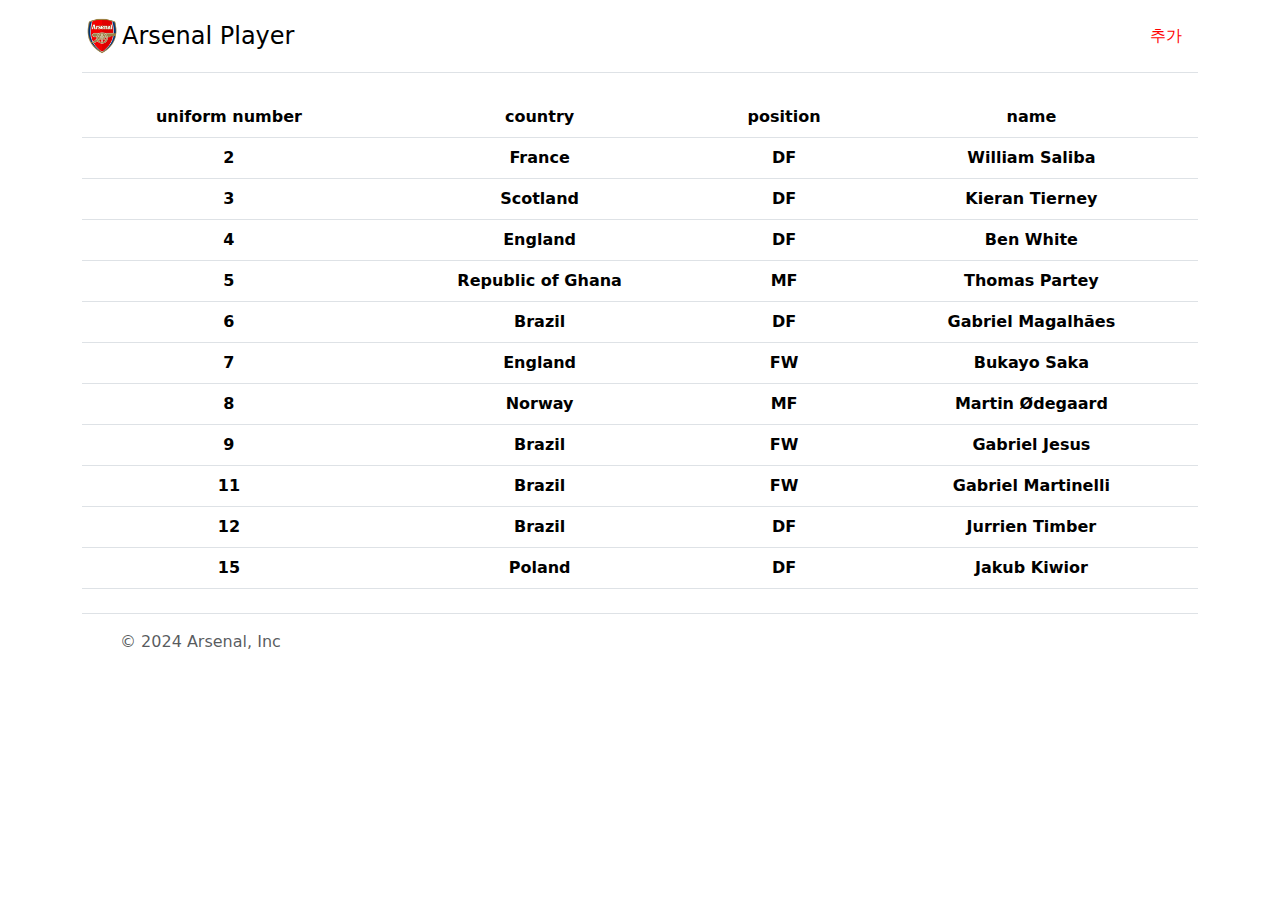
<file: index.html>
<!DOCTYPE html>
<html lang="en">
<head>
    <meta charset="UTF-8">
    <meta name="viewport" content="width=device-width, initial-scale=1.0">
    <title>Document</title>
    <link href="https://cdn.jsdelivr.net/npm/bootstrap@5.3.3/dist/css/bootstrap.min.css" rel="stylesheet" integrity="sha384-QWTKZyjpPEjISv5WaRU9OFeRpok6YctnYmDr5pNlyT2bRjXh0JMhjY6hW+ALEwIH" crossorigin="anonymous">
    <link rel="stylesheet" href="my.css">
</head>
<body>
    <script src="https://code.jquery.com/jquery-3.7.1.js" integrity="sha256-eKhayi8LEQwp4NKxN+CfCh+3qOVUtJn3QNZ0TciWLP4=" crossorigin="anonymous"></script>
    <div class="container">
        <header class="d-flex flex-wrap justify-content-center py-3 mb-4 border-bottom">
          <a href="index.html" class="d-flex align-items-center mb-3 mb-md-0 me-md-auto link-body-emphasis text-decoration-none">
            <img src="arsenal.png" width="40" height="40">
            <!-- <svg class="bi me-2" width="40" height="32"><use xlink:href="#bootstrap"></use></svg> -->
            <span class="fs-4">Arsenal Player</span>
          </a>
    
          <ul class="nav nav-pills">
            <li class="nav-item"><a href="add.html" class="nav-link">추가</a></li>
          </ul>
        </header>
      </div>
    <div class="container">
        <table class="table table-hover ">
            <thead>
                <tr>
                    <th>uniform number</th>
                    <th>country</th>
                    <th>position</th>
                    <th>name</th>
            
                </tr>
            </thead>
            <tbody>
                <tr onclick="location.href='view.html'">
                    <th>2</th>
                    <th>France</th>
                    <th>DF</th>
                    <th>William Saliba</th>
                    
                </tr>
                <tr onclick="location.href='view.html'">
                    <th>3</th>
                    <th>Scotland</th>
                    <th>DF</th>
                    <th>Kieran Tierney</th>
                    
                </tr>
                <tr onclick="location.href='view.html'">
                    <th>4</th>
                    <th>England</th>
                    <th>DF</th>
                    <th>Ben White</th>
                    
                </tr>
                <tr onclick="location.href='view.html'">
                    <th>5</th>
                    <th>Republic of Ghana</th>
                    <th>MF</th>
                    <th>Thomas Partey</th>
                    
                </tr>
                <tr onclick="location.href='view.html'">
                    <th>6</th>
                    <th>Brazil</th>
                    <th>DF</th>
                    <th>Gabriel Magalhães</th>
                    
                </tr>
                <tr onclick="location.href='view.html'">
                    <th>7</th>
                    <th>England</th>
                    <th>FW</th>
                    <th>Bukayo Saka</th>
                    
                </tr>
                <tr onclick="location.href='view.html'">
                    <th>8</th>
                    <th>Norway</th>
                    <th>MF</th>
                    <th>Martin Ødegaard</th>
                    
                </tr>
                <tr onclick="location.href='view.html'">
                    <th>9</th>
                    <th>Brazil</th>
                    <th>FW</th>
                    <th>Gabriel Jesus</th>
                    
                </tr>
                <tr onclick="location.href='view.html'">
                    <th>11</th>
                    <th>Brazil</th>
                    <th>FW</th>
                    <th>Gabriel Martinelli</th>
                    
                </tr>
                <tr onclick="location.href='view.html'">
                    <th>12</th>
                    <th>Brazil</th>
                    <th>DF</th>
                    <th>Jurrien Timber</th>
                    
                </tr>
                <tr onclick="location.href='view.html'">
                    <th>15</th>
                    <th>Poland</th>
                    <th>DF</th>
                    <th>Jakub Kiwior</th>
                    
                </tr> 
            </tbody>
            
        </table>
    </div>
    
    <div class="container">
        <footer class="d-flex flex-wrap justify-content-between align-items-center py-3 my-4 border-top">
          <div class="col-md-4 d-flex align-items-center">
            <a href="/" class="mb-3 me-2 mb-md-0 text-body-secondary text-decoration-none lh-1">
              <svg class="bi" width="30" height="24"><use xlink:href="#bootstrap"></use></svg>
            </a>
            <span class="mb-3 mb-md-0 text-body-secondary">© 2024 Arsenal, Inc</span>
          </div>
        </footer>
      </div>
</body>
</html>
</file>
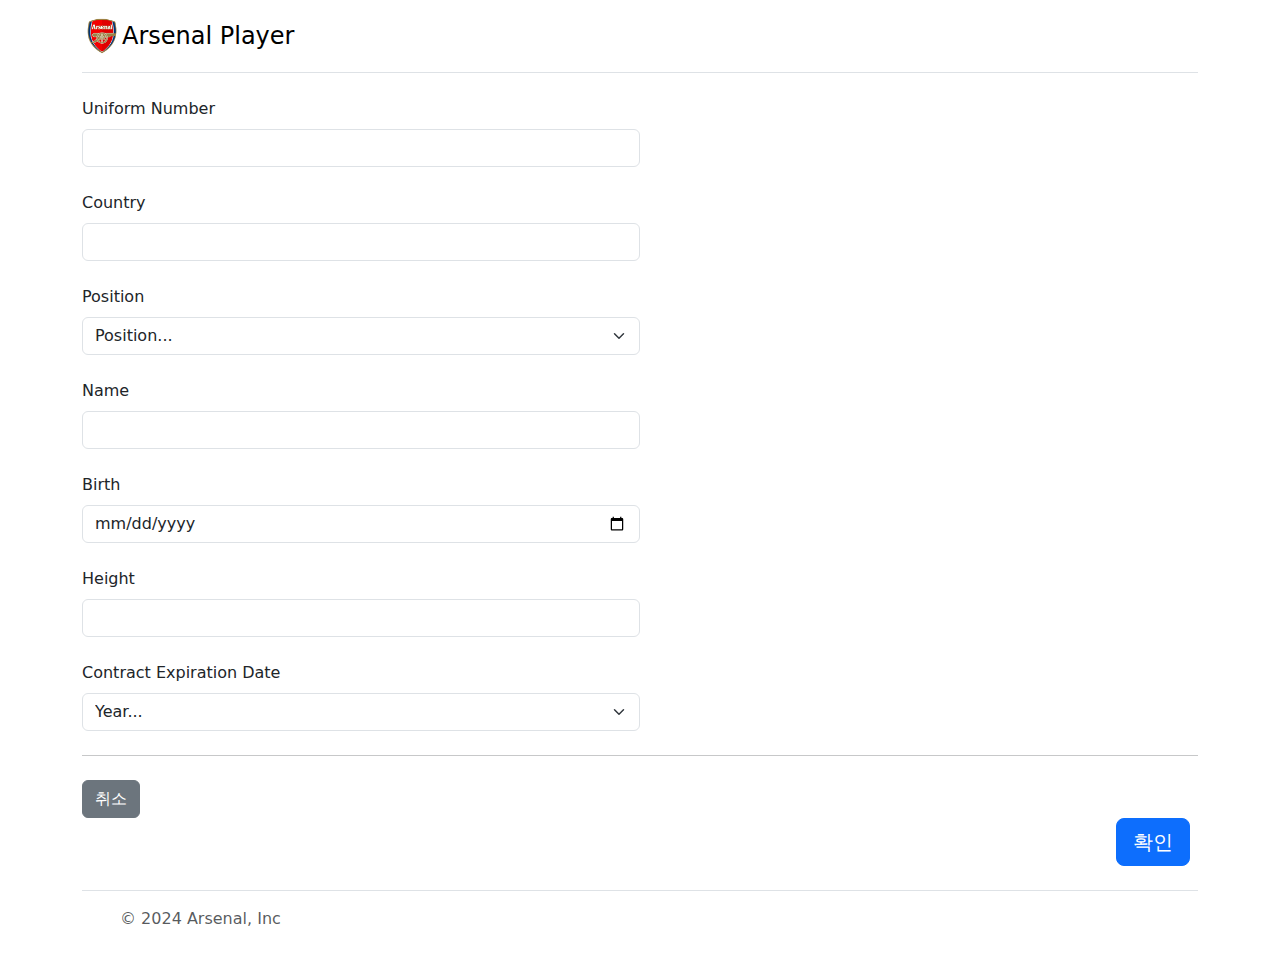
<file: add.html>
<!DOCTYPE html>
<html lang="en">
<head>
    <meta charset="UTF-8">
    <meta name="viewport" content="width=device-width, initial-scale=1.0">
    <title>Document</title>
    <link href="https://cdn.jsdelivr.net/npm/bootstrap@5.3.3/dist/css/bootstrap.min.css" rel="stylesheet" integrity="sha384-QWTKZyjpPEjISv5WaRU9OFeRpok6YctnYmDr5pNlyT2bRjXh0JMhjY6hW+ALEwIH" crossorigin="anonymous">
</head>
<body>
    <div class="container">
        <header class="d-flex flex-wrap justify-content-center py-3 mb-4 border-bottom">
          <a href="index.html" class="d-flex align-items-center mb-3 mb-md-0 me-md-auto link-body-emphasis text-decoration-none">
            <img src="arsenal.png" width="40" height="40">
            <!-- <svg class="bi me-2" width="40" height="32"><use xlink:href="#bootstrap"></use></svg> -->
            <span class="fs-4">Arsenal Player</span>
          </a>
          
        </header>
    </div>
    <form class="needs-validation" novalidate>
        <div class="container">
            <div class="col-sm-6">
                <label for="uniform" class="form-label">Uniform Number</label>
                <input type="" class="form-control" id="uniform" placeholder="" value="" required>
                <div class="invalid-feedback">
                  Valid uniform number is required.
                </div>
            </div>
            <br>
            <div class="col-sm-6">
                <label for="country" class="form-label">Country</label>
                <input type="text" class="form-control" id="country" placeholder="" value="" required>
                <div class="invalid-feedback">
                  Valid country is required.
                </div>
            </div>
            <br>
            <div class="col-sm-6">
                <label for="position" class="form-label">Position</label>
                <select class="form-select" id="position" required>
                    <option value="">Position...</option>
                    <option>FW</option>
                    <option>MF</option>
                    <option>DF</option>
                    <option>GK</option>
                </select>
                <div class="invalid-feedback">
                    Valid position is required.
                </div>
            </div>
            <br>
            <div class="col-sm-6">
                <label for="name" class="form-label">Name</label>
                <input type="text" class="form-control" id="name" placeholder="" value="" required>
                <div class="invalid-feedback">
                  Valid name is required.
                </div>
            </div>
            <br>
            <div class="col-sm-6">
                <label for="birth" class="form-label">Birth</label>
                <input type="date" class="form-control" id="birth" placeholder="" value="" required>
                <div class="invalid-feedback">
                  Valid birth is required.
                </div>
            </div>
            <br>
            <div class="col-sm-6">
                <label for="height" class="form-label">Height</label>
                <input type="number" class="form-control" id="height" placeholder="" value="" required>
                <div class="invalid-feedback">
                  Valid height is required.
                </div>
            </div>
            <br>
            <div class="col-sm-6">
                <label for="expiration" class="form-label">Contract Expiration Date</label>
                <select class="form-select" id="expiration" required>
                    <option value="">Year...</option>
                    <option>2024</option>
                    <option>2025</option>
                    <option>2026</option>
                    <option>2027</option>
                    <option>2028</option>
                    <option>2029</option>
                    <option>2030</option>
                </select>
                <div class="invalid-feedback">
                    Valid contract expiration date is required.
                </div>
            </div>
        </div>
        
    
        
        <div class="container">
            <hr class="my-4">
            <a href="index.html">
                <button class="btn btn-secondary" type="button">취소</button>
            </a>
            
            <div class="d-grid gap-2 d-md-flex justify-content-md-end">
            <button class="btn btn-primary btn-lg me-md-2" type="submit">확인</button>
            </div>  
        </div>
    </form>
    <div class="container">
        <footer class="d-flex flex-wrap justify-content-between align-items-center py-3 my-4 border-top">
          <div class="col-md-4 d-flex align-items-center">
            <a href="/" class="mb-3 me-2 mb-md-0 text-body-secondary text-decoration-none lh-1">
              <svg class="bi" width="30" height="24"><use xlink:href="#bootstrap"></use></svg>
            </a>
            <span class="mb-3 mb-md-0 text-body-secondary">© 2024 Arsenal, Inc</span>
          </div>
        </footer>
      </div>
    <script>
        (() => {
            'use strict'
          
            // Fetch all the forms we want to apply custom Bootstrap validation styles to
            const forms = document.querySelectorAll('.needs-validation')
          
            // Loop over them and prevent submission
            Array.from(forms).forEach(form => {
              form.addEventListener('submit', event => {
                if (!form.checkValidity()) {
                  event.preventDefault()
                  event.stopPropagation()
                }
                else{
                    alert("게시물이 추가됩니다");
                }
          
                form.classList.add('was-validated')
              }, false)
            })
          })()
      </script>
</body>
</html>
</file>
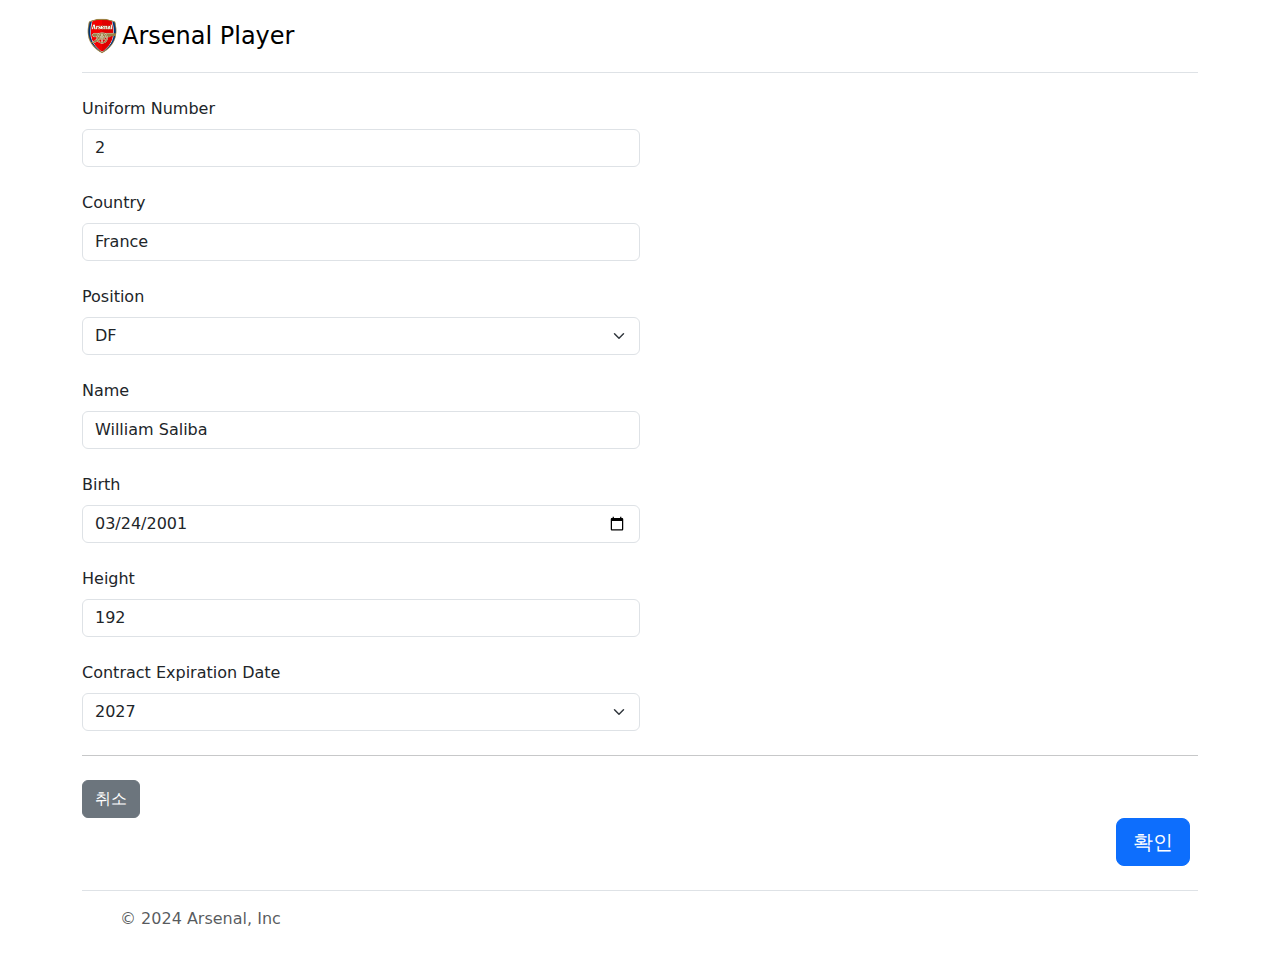
<file: edit.html>
<!DOCTYPE html>
<html lang="en">
<head>
    <meta charset="UTF-8">
    <meta name="viewport" content="width=device-width, initial-scale=1.0">
    <title>Document</title>
    <link href="https://cdn.jsdelivr.net/npm/bootstrap@5.3.3/dist/css/bootstrap.min.css" rel="stylesheet" integrity="sha384-QWTKZyjpPEjISv5WaRU9OFeRpok6YctnYmDr5pNlyT2bRjXh0JMhjY6hW+ALEwIH" crossorigin="anonymous">
</head>
<body>
    <div class="container">
        <header class="d-flex flex-wrap justify-content-center py-3 mb-4 border-bottom">
          <a href="index.html" class="d-flex align-items-center mb-3 mb-md-0 me-md-auto link-body-emphasis text-decoration-none">
            <img src="arsenal.png" width="40" height="40">
            <!-- <svg class="bi me-2" width="40" height="32"><use xlink:href="#bootstrap"></use></svg> -->
            <span class="fs-4">Arsenal Player</span>
          </a>
          
        </header>
    </div>
    <form class="needs-validation" novalidate>
        <div class="container">
            <div class="col-sm-6">
                <label for="uniform" class="form-label">Uniform Number</label>
                <input type="" class="form-control" id="uniform" placeholder="" value="2" required>
                <div class="invalid-feedback">
                  Valid uniform number is required.
                </div>
            </div>
            <br>
            <div class="col-sm-6">
                <label for="country" class="form-label">Country</label>
                <input type="text" class="form-control" id="country" placeholder="" value="France" required>
                <div class="invalid-feedback">
                  Valid country is required.
                </div>
            </div>
            <br>
            <div class="col-sm-6">
                <label for="position" class="form-label">Position</label>
                <select class="form-select" id="position" required>
                    <option>FW</option>
                    <option>MF</option>
                    <option selected>DF</option>
                    <option>GK</option>
                </select>
                <div class="invalid-feedback">
                    Valid position is required.
                </div>
            </div>
            <br>
            <div class="col-sm-6">
                <label for="name" class="form-label">Name</label>
                <input type="text" class="form-control" id="name" placeholder="" value="William Saliba" required>
                <div class="invalid-feedback">
                  Valid name is required.
                </div>
            </div>
            <br>
            <div class="col-sm-6">
                <label for="birth" class="form-label">Birth</label>
                <input type="date" class="form-control" id="birth" placeholder="" value="2001-03-24" required>
                <div class="invalid-feedback">
                  Valid birth is required.
                </div>
            </div>
            <br>
            <div class="col-sm-6">
                <label for="height" class="form-label">Height</label>
                <input type="number" class="form-control" id="height" placeholder="" value="192" required>
                <div class="invalid-feedback">
                  Valid height is required.
                </div>
            </div>
            <br>
            <div class="col-sm-6">
                <label for="expiration" class="form-label">Contract Expiration Date</label>
                <select class="form-select" id="expiration" required>
                    <option>2024</option>
                    <option>2025</option>
                    <option>2026</option>
                    <option selected>2027</option>
                    <option>2028</option>
                    <option>2029</option>
                    <option>2030</option>
                </select>
                <div class="invalid-feedback">
                    Valid contract expiration date is required.
                </div>
            </div>
        </div>
        
    
        
        <div class="container">
            <hr class="my-4">
            <a href="index.html">
                <button class="btn btn-secondary" type="button">취소</button>
            </a>
            
            <div class="d-grid gap-2 d-md-flex justify-content-md-end">
            <button class="btn btn-primary btn-lg me-md-2" type="submit">확인</button>
            </div>  
        </div>
    </form>
    <div class="container">
        <footer class="d-flex flex-wrap justify-content-between align-items-center py-3 my-4 border-top">
          <div class="col-md-4 d-flex align-items-center">
            <a href="/" class="mb-3 me-2 mb-md-0 text-body-secondary text-decoration-none lh-1">
              <svg class="bi" width="30" height="24"><use xlink:href="#bootstrap"></use></svg>
            </a>
            <span class="mb-3 mb-md-0 text-body-secondary">© 2024 Arsenal, Inc</span>
          </div>
        </footer>
      </div>
    <script>
        (() => {
            'use strict'
          
            // Fetch all the forms we want to apply custom Bootstrap validation styles to
            const forms = document.querySelectorAll('.needs-validation')
          
            // Loop over them and prevent submission
            Array.from(forms).forEach(form => {
              form.addEventListener('submit', event => {
                if (!form.checkValidity()) {
                  event.preventDefault()
                  event.stopPropagation()
                }
                else{
                    if(confirm("게시물을 수정할까요?")){
                        alert("수정되었습니다.");
                    }
                    else{
                        alert("취소되었습니다.")
                    }
                }
          
                form.classList.add('was-validated')
              }, false)
            })
          })()
      </script>
</body>
</html>
</file>
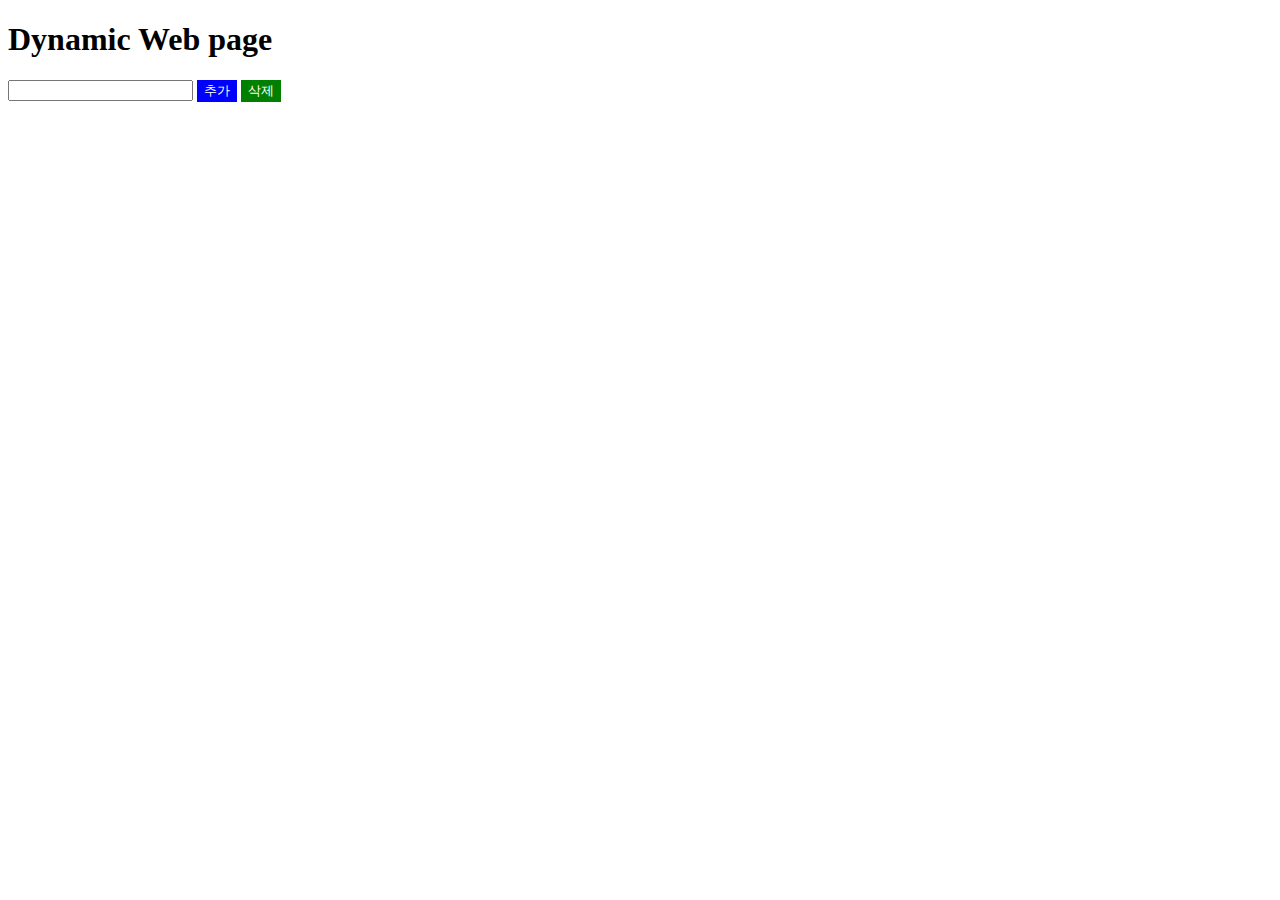
<file: form.html>
<!DOCTYPE html>
<html lang="en">
<head>
    <meta charset="UTF-8">
    <meta name="viewport" content="width=device-width, initial-scale=1.0">
    <title>Document</title>
    <style>
        #add{
            background-color: blue;
            color: #ffffff;
            border: 1px solid blue;
        }
        #delete{
            background-color: green;
            color: #ffffff;
            border: 1px solid green;
        }
    </style>
</head>
<body>
    <script>
        
        function add_append(){
            let append = document.getElementById("append");
            let list = document.getElementById("list");
            let list_array;
            if(append.value===""||append.value=="undefined"){
                return false;
            }
            if(append.value.includes(",")){
                list_array=append.value.split(', ');
                for(let i=0;i<list_array.length;i++){
                    list.innerHTML += "<li>"+ list_array[i] +"</li>";
                }
            }
            else{
                list.innerHTML += "<li>"+ append.value +"</li>";
            }
            
            append.value="";
        }

        function delete_append(){
            let append = document.getElementById("append");
            let list = document.getElementById("list");
            list.innerHTML = "";
            append.value="";
        }
    </script>
    <div id="main">
        <h1>Dynamic Web page</h1>
        <form>
            <input type="text" id="append">
            <button id="add" type="button" onclick="add_append()">추가</button>
            <button id ="delete" type="button" onclick="delete_append()">삭제</button>
            <ul id="list">
            
            </ul>
        </form>
        
    </div>
</body>
</html>
</file>
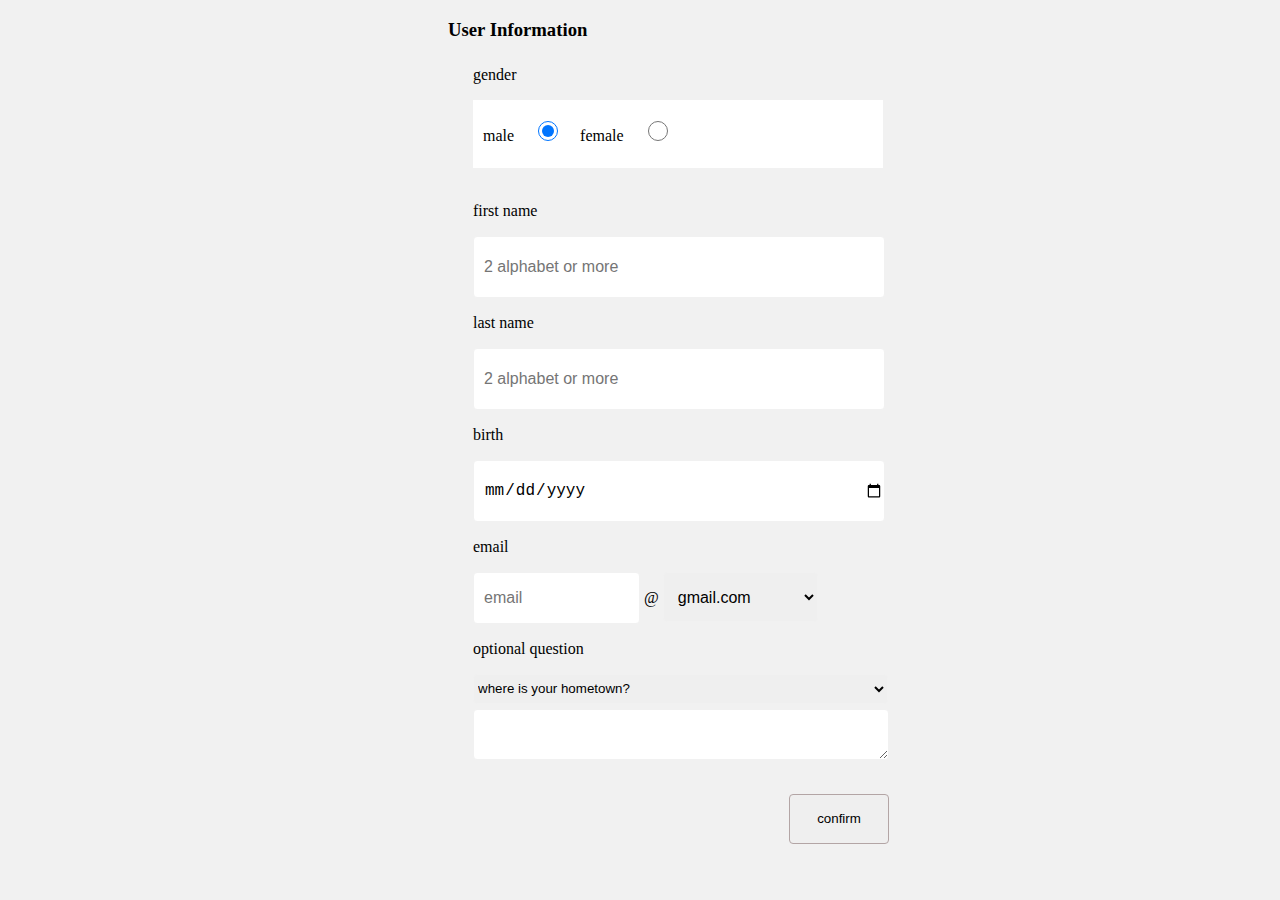
<file: form_js.html>
<!DOCTYPE html>
<html lang="en">
<head>
    <meta charset="UTF-8">
    <meta name="viewport" content="width=device-width, initial-scale=1.0">
    <title>Document</title>
    <style>
        body{
            background-color: #f1f1f1;
            width :100%;
            height: 100%;
        }
        #main{
            width : 400px;
            margin: auto;
        }
        form{
            margin :25px;
        }
        .gender{
            font-size: 16px;
        }
        input[type=radio]{
            border: 0px;
            width: 50px;
            height: 1.5em;
        }
        .name,#birth{
            border: 1px solid #f1f1f1;
            border-radius: 4px;
            width: 400px;
            height: 60px;
            font-size:16px;
            padding : 0 0 0 10px;
        }
        .email{
            border-radius: 4px;
            width: 155px;
            height: 50px;
            font-size: 16px;
            padding : 0 0 0 10px;
            border: 1px solid #f1f1f1;
        }
        #gen{
            padding-top: 18px;
            padding-left: 10px;
            background-color: #ffffff;
            width: 400px;
            height: 50px;
        }
        #question{
            border-radius: 4px;
            width: 415px;
            height: 30px;
            border: 1px solid #f1f1f1;
        }
        textarea{
            border-radius: 4px;
            width: 410px;
            margin-top: 5px;
            border: 1px solid #f1f1f1;
        }
        #submit{
            border-radius: 4px;
            margin-left: 316px;
            margin-top: 30px;
            height: 50px;
            width: 100px;
            border: 1px solid #b3a5a5;
        }
    </style>
</head>
<body>
    <script>
        function confirm(){
            let first_name = document.getElementById("first_name");
            let last_name = document.getElementById("last_name");
            let first_email = document.getElementById("first_email");
            let optional = document.getElementById("optional");
            let birth = document.getElementById("birth");
            first_name.style.border="1px solid #f1f1f1";
            last_name.style.border="1px solid #f1f1f1";
            first_email.style.border="1px solid #f1f1f1";
            optional.style.border="1px solid #f1f1f1";
            if(first_name.value.length<2){
                alert("Check the first name form");
                first_name.style.border="1px solid black";
            
            }
            else if(last_name.value.length<2){
                alert("Check the last name form");
                last_name.style.border="1px solid black";
            }
            else if(birth.value==""){
                alert("Check the last name form");
                birth.style.border="1px solid black";
            }
            else if(first_email.value.length<1){
                alert("Check the last name form");
                first_email.style.border="1px solid black";
            }
            else if(optional.value.length<1){
                alert("Check the last name form");
                optional.style.border="1px solid black";
            }
        }
        
    </script>
    <div id="main">
        <h3>User Information</h3>
        <form>
            <p>gender</p>
            <div id="gen">
                <label class="gender" for="male">male</label>
                <input type="radio" name="gender" class="gender1" id="male" value="male" checked>
                <label class="gender" for="female">female</label>
                <input type="radio" name="gender" class="gender1" id="female" value="female">
            </div>
            
            <br>
            <p>first name</p>
            <input type="text" class="name" name="first_name" id="first_name" pattern="[A-Za-z]+" placeholder="2 alphabet or more">
            <br>
            <p>last name</p>
            <input type="text" class="name" name="last_name" id="last_name" pattern="[A-Za-z]+" placeholder="2 alphabet or more">
            <br>
            <p>birth</p>
            <input type="date" id="birth" name="date">
            <p>email</p>
            <input type="text" id="first_email" class="email" name="first_email"placeholder="email">
            <span>@</span>
            <select class="email" name="email">
                <option value="gamil">gmail.com</option>
                <option value="naver">naver.com</option>
                <option value="daum">daum.net</option>
            </select>
            <p>optional question</p>
            <select id="question">
                <option value="hometown">where is your hometown?</option>
                <option value="elementary">what name is your elementary school that you graduated?</option>
                <option value="best_friend">who is yout best friend?</option>
            </select>
            <br>
            <textarea id="optional" name="optional" cols=30 rows=3></textarea>
            
            <br>
            <input id="submit" type="submit" value="confirm" onclick="confirm()">
            
        </form>
    </div>
    
</body>
</html>
</file>
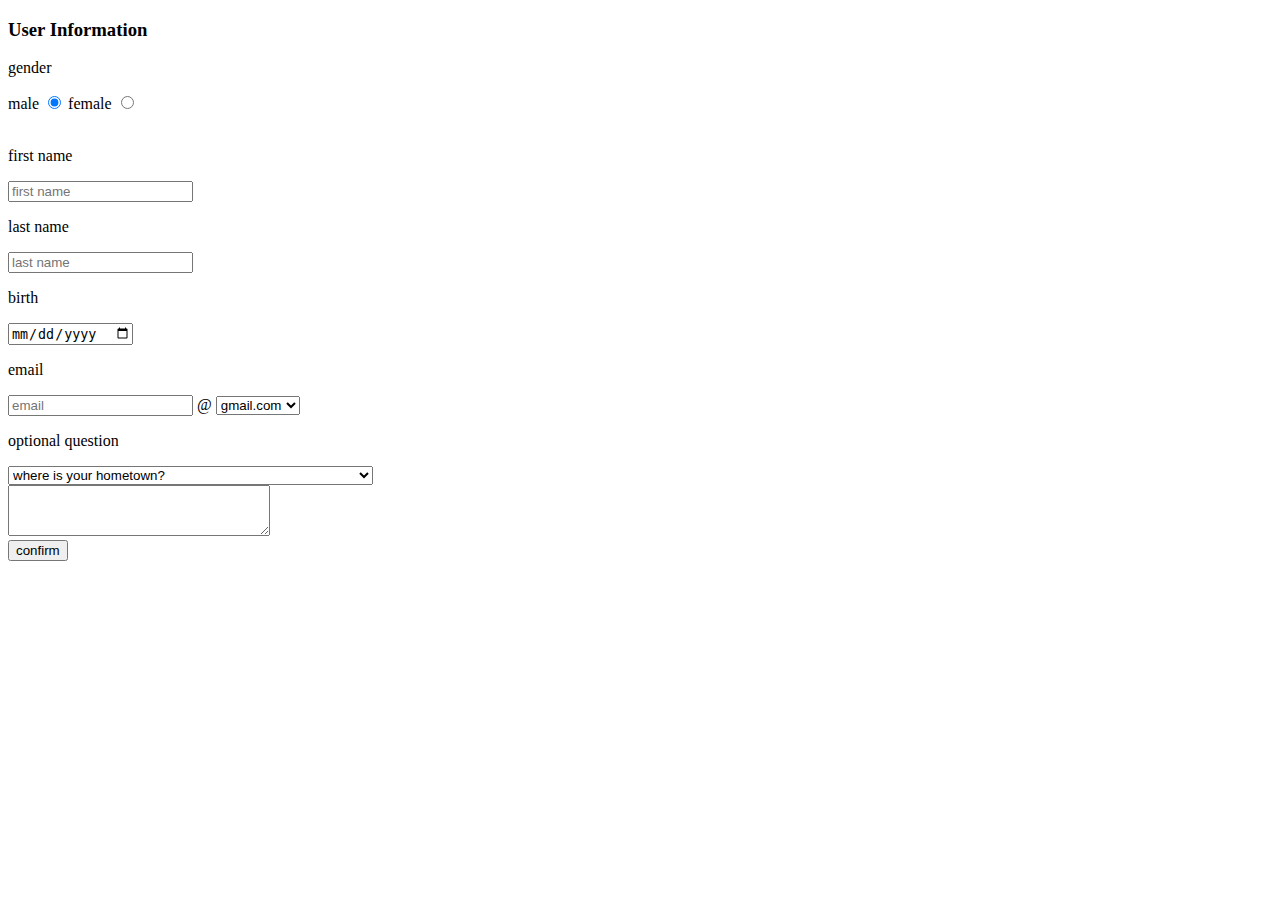
<file: form_nostyle.html>
<!DOCTYPE html>
<html lang="en">
<head>
    <meta charset="UTF-8">
    <meta name="viewport" content="width=device-width, initial-scale=1.0">
    <title>Document</title>
</head>
<body>
    <div id="main">
        <h3>User Information</h3>
        <form>
            <p>gender</p>
            <div id="gen">
                <label class="gender" for="male">male</label>
                <input type="radio" name="gender" class="gender1" id="male" value="male" checked>
                <label class="gender" for="female">female</label>
                <input type="radio" name="gender" class="gender1" id="female" value="female">
            </div>
            
            <br>
            <p>first name</p>
            <input type="text" class="name" name="first_name" id="first_name" placeholder="first name" required>
            <br>
            <p>last name</p>
            <input type="text" class="name" name="last_name" id="last_name"placeholder="last name" required>
            <br>
            <p>birth</p>
            <input type="date" id="birth" name="date" required>
            <p>email</p>
            <input type="text" id="first_email" class="email" name="first_email"placeholder="email" required>
            <span>@</span>
            <select class="email" name="email">
                <option value="gamil">gmail.com</option>
                <option value="naver">naver.com</option>
                <option value="daum">daum.net</option>
            </select>
            <p>optional question</p>
            <select id="question">
                <option value="hometown">where is your hometown?</option>
                <option value="elementary">what name is your elementary school that you graduated?</option>
                <option value="best_friend">who is yout best friend?</option>
            </select>
            <br>
            <textarea name="optional" cols=30 rows=3 required></textarea>
            
            <br>
            <input id="submit" type="submit" value="confirm">
            
        </form>
    </div>
</body>
</html>
</file>
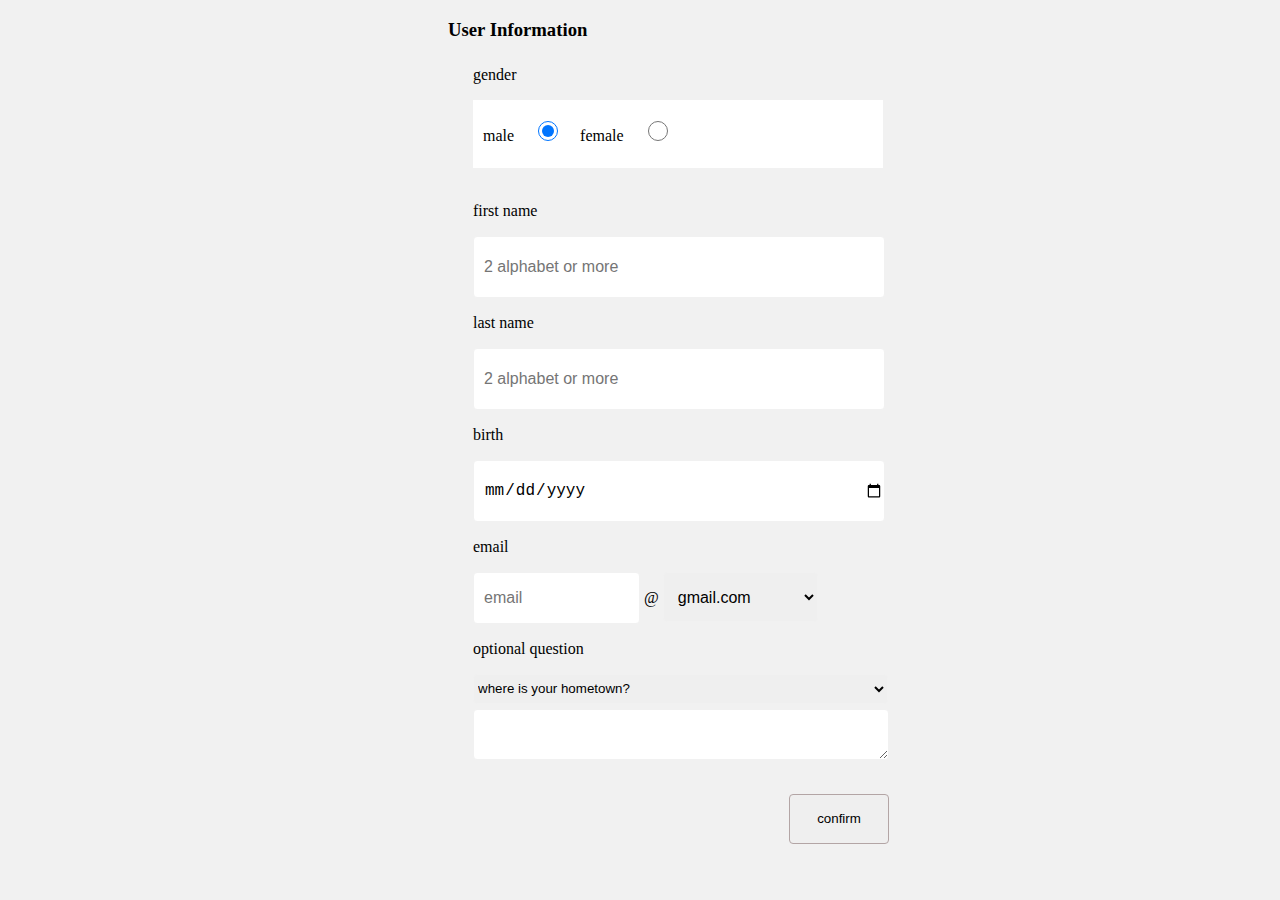
<file: form_style.html>
<!DOCTYPE html>
<html lang="en">
<head>
    <meta charset="UTF-8">
    <meta name="viewport" content="width=device-width, initial-scale=1.0">
    <title>Document</title>
    <style>
        body{
            background-color: #f1f1f1;
            width :100%;
            height: 100%;
        }
        #main{
            width : 400px;
            margin: auto;
        }
        form{
            margin :25px;
        }
        .gender{
            font-size: 16px;
        }
        input[type=radio]{
            border: 0px;
            width: 50px;
            height: 1.5em;
        }
        .name,#birth{
            border: 1px solid #f1f1f1;
            border-radius: 4px;
            width: 400px;
            height: 60px;
            font-size:16px;
            padding : 0 0 0 10px;
        }
        .email{
            border-radius: 4px;
            width: 155px;
            height: 50px;
            font-size: 16px;
            padding : 0 0 0 10px;
            border: 1px solid #f1f1f1;
        }
        #gen{
            padding-top: 18px;
            padding-left: 10px;
            background-color: #ffffff;
            width: 400px;
            height: 50px;
        }
        #question{
            border-radius: 4px;
            width: 415px;
            height: 30px;
            border: 1px solid #f1f1f1;
        }
        textarea{
            border-radius: 4px;
            width: 410px;
            margin-top: 5px;
            border: 1px solid #f1f1f1;
        }
        #submit{
            border-radius: 4px;
            margin-left: 316px;
            margin-top: 30px;
            height: 50px;
            width: 100px;
            border: 1px solid #b3a5a5;
        }
    </style>
</head>
<body>
    <div id="main">
        <h3>User Information</h3>
        <form>
            <p>gender</p>
            <div id="gen">
                <label class="gender" for="male">male</label>
                <input type="radio" name="gender" class="gender1" id="male" value="male" checked>
                <label class="gender" for="female">female</label>
                <input type="radio" name="gender" class="gender1" id="female" value="female">
            </div>
            
            <br>
            <p>first name</p>
            <input type="text" class="name" name="first_name" id="first_name" pattern="[A-Za-z]+" placeholder="2 alphabet or more">
            <br>
            <p>last name</p>
            <input type="text" class="name" name="last_name" id="last_name" pattern="[A-Za-z]+" placeholder="2 alphabet or more">
            <br>
            <p>birth</p>
            <input type="date" id="birth" name="date">
            <p>email</p>
            <input type="text" id="first_email" class="email" name="first_email"placeholder="email">
            <span>@</span>
            <select class="email" name="email">
                <option value="gamil">gmail.com</option>
                <option value="naver">naver.com</option>
                <option value="daum">daum.net</option>
            </select>
            <p>optional question</p>
            <select id="question">
                <option value="hometown">where is your hometown?</option>
                <option value="elementary">what name is your elementary school that you graduated?</option>
                <option value="best_friend">who is yout best friend?</option>
            </select>
            <br>
            <textarea id="optional" name="optional" cols=30 rows=3></textarea>
            
            <br>
            <input id="submit" type="submit" value="confirm" onclick="confirm()">
            
        </form>
    </div>
    
</body>
</html>
</file>
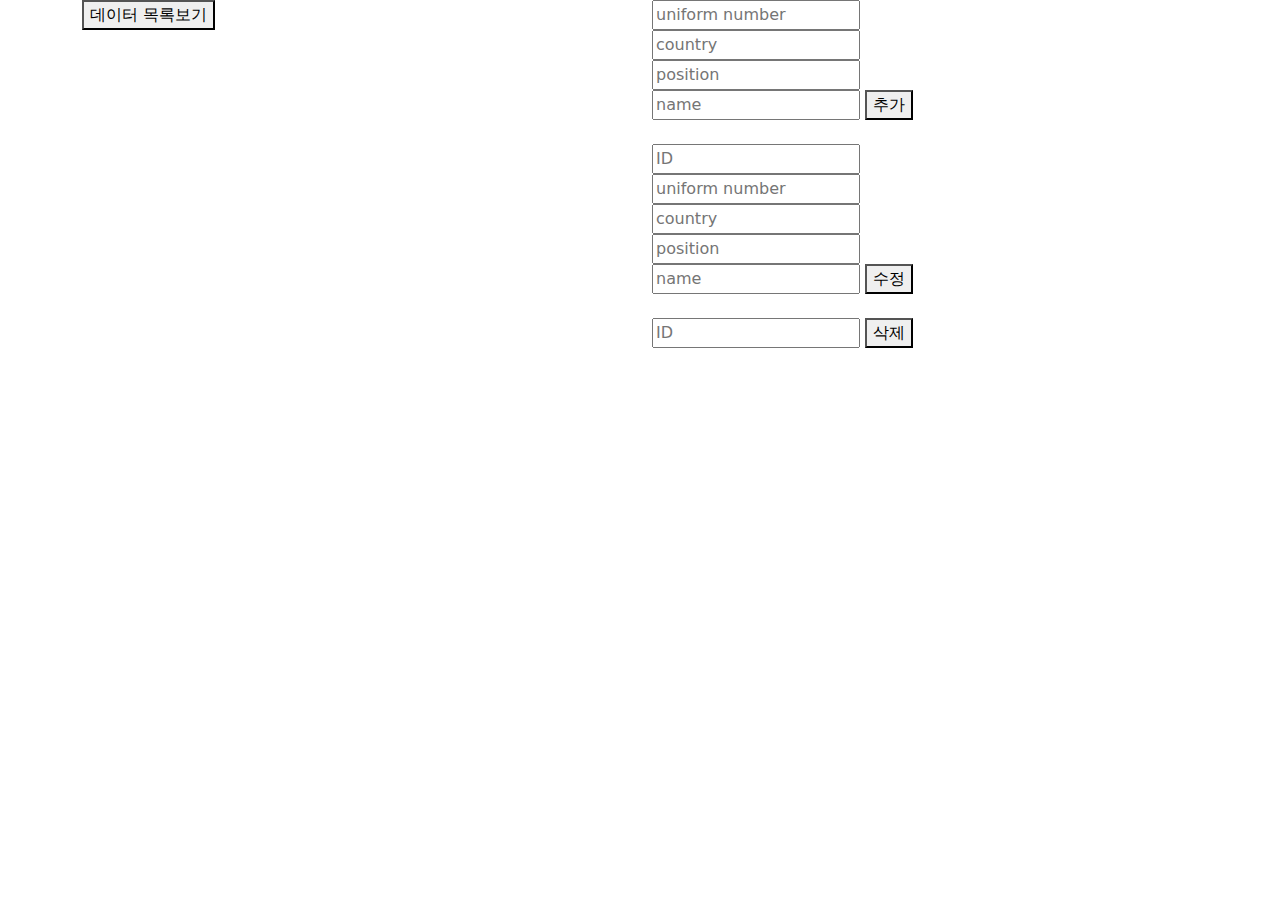
<file: my_ajax.html>
<!DOCTYPE html>
<html lang="en">
<head>
    <meta charset="UTF-8">
    <meta name="viewport" content="width=device-width, initial-scale=1.0">
    <link href="https://cdn.jsdelivr.net/npm/bootstrap@5.3.3/dist/css/bootstrap.min.css" rel="stylesheet" integrity="sha384-QWTKZyjpPEjISv5WaRU9OFeRpok6YctnYmDr5pNlyT2bRjXh0JMhjY6hW+ALEwIH" crossorigin="anonymous">
    <script src="https://code.jquery.com/jquery-3.7.1.js" integrity="sha256-eKhayi8LEQwp4NKxN+CfCh+3qOVUtJn3QNZ0TciWLP4=" crossorigin="anonymous"></script>
    <title>Document</title>
</head>
<body>
    <div class="container text-left">
        <div class="row">
            <div class="col">
                <button onclick=getDataFromJSONFile()>데이터 목록보기</button>
                <div id="div_players"></div>
            </div>
            <div class="col">
                <input id="uniform" type="text" placeholder="uniform number">
                <br>
                <input id="country" type="text" placeholder="country">
                <br>
                <input id="position" type="text" placeholder="position">
                <br>
                <input id="name" type="text" placeholder="name">
                <button onclick=createDataToJSONFile()>추가</button>
                <br>
                <br>
                <input id="player_id" type="text" placeholder="ID">
                <br>
                <input id="uniform2" type="text" placeholder="uniform number">
                <br>
                <input id="country2" type="text" placeholder="country">
                <br>
                <input id="position2" type="text" placeholder="position">
                <br>
                <input id="name2" type="text" placeholder="name">
                <button onclick=updataDataToJSONFile()>수정</button>
                <br>
                <br>
                <input id="delete_id" type="text" placeholder="ID">
                <button onclick=deleteDataToJSINFile()>삭제</button>
            </div>
        </div>
            
        
            
    </div>   
    <script>
        function getDataFromJSONFile(){
            const xhr = new XMLHttpRequest();
            xhr.open("GET","http://localhost:3000/players");
            xhr.setRequestHeader("content-type","application/json");
            xhr.send();
            xhr.onload = () =>{
                if(xhr.status===200){
                    $("#div_players *").remove();
                    let players = JSON.parse(xhr.response);
                    players.forEach((item)=>{
                    
                    $("#div_players").append("<div> ID:("+item.id+") "+item.uniform_number+" "+item.country+" "+item.position
                        +" "+item.name+"</div>");
                })
                
                }
            
            }
        }
        function createDataToJSONFile(){
            let uniform_number = document.getElementById("uniform");
            let country = document.getElementById("country");
            let position = document.getElementById("position");
            let name = document.getElementById("name");
            const xhr = new XMLHttpRequest();
            xhr.open("POST","http://localhost:3000/players");
            xhr.setRequestHeader("content-type","application/json");
            const data = {uniform_number:uniform_number.value, country:country.value
            ,position:position.value,name:name.value};
            
            xhr.send(JSON.stringify(data));
            xhr.onload= ()=>{
                if(xhr.status===201){
                    alert("성공");
                }
            }
        }
        function updataDataToJSONFile(){
            let id = $("#player_id").val();
            let uniform_number = document.getElementById("uniform2");
            let country = document.getElementById("country2");
            let position = document.getElementById("position2");
            let name = document.getElementById("name2");
            const xhr = new XMLHttpRequest();
            xhr.open("PUT","http://localhost:3000/players/"+id);
            xhr.setRequestHeader("content-type","application/json");
            const data = {uniform_number:uniform_number.value, country:country.value
                , position:position.value, name:name.value};
            
            xhr.send(JSON.stringify(data));
            xhr.onload= ()=>{
                if(xhr.status===200){
                    alert("성공");
                }
            }
        }
        function deleteDataToJSINFile(){
            let id = $("#delete_id").val();
            const xhr = new XMLHttpRequest();
            xhr.open("DELETE","http://localhost:3000/players/"+id);
            xhr.send(null);
            xhr.onload= ()=>{
                if(xhr.status===200){
                    alert("성공");
                }
            }
        }
    </script>
    

</body>
</html>
</file>
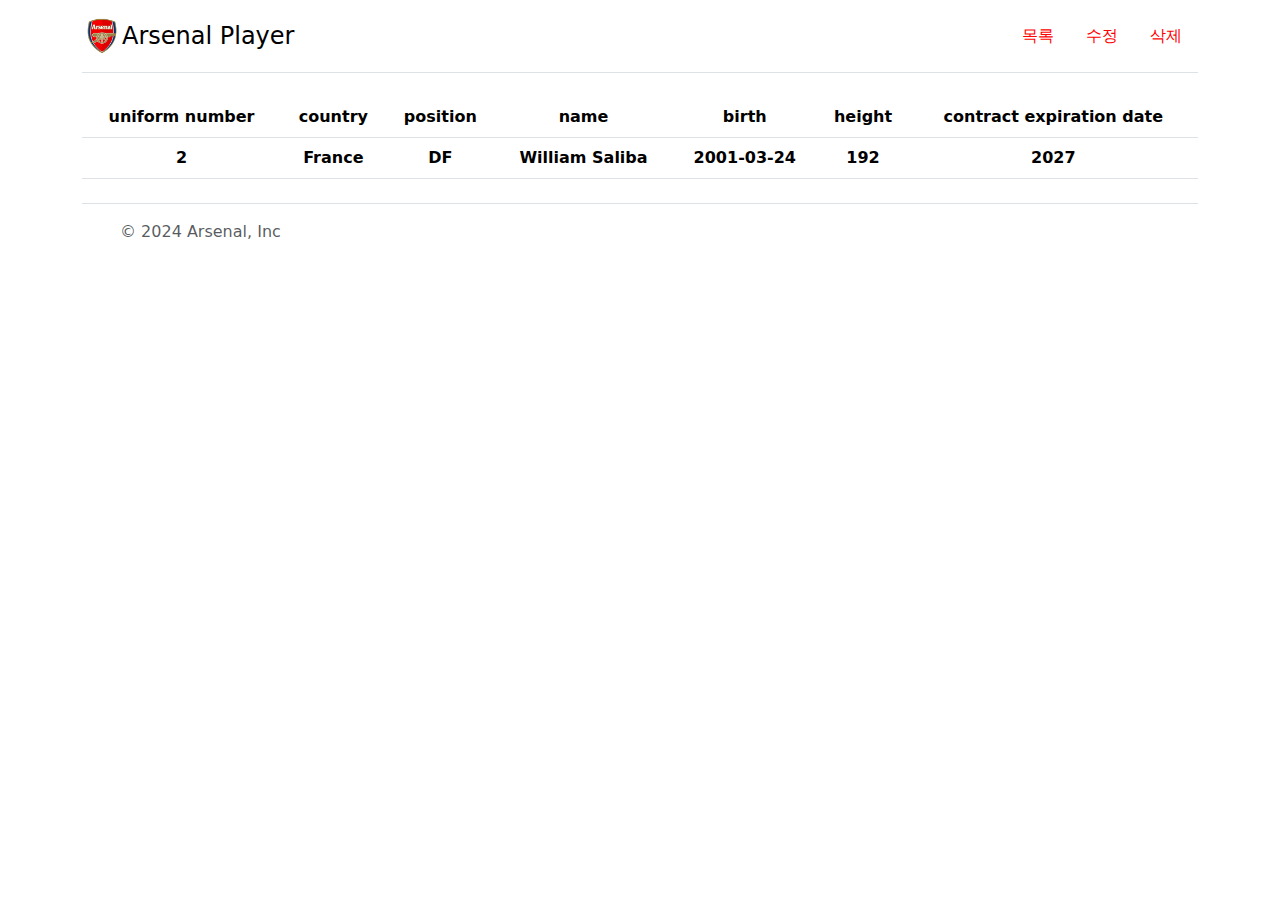
<file: view.html>
<!DOCTYPE html>
<html lang="en">
<head>
    <meta charset="UTF-8">
    <meta name="viewport" content="width=device-width, initial-scale=1.0">
    <title>Document</title>
   <link href="https://cdn.jsdelivr.net/npm/bootstrap@5.3.3/dist/css/bootstrap.min.css" rel="stylesheet" integrity="sha384-QWTKZyjpPEjISv5WaRU9OFeRpok6YctnYmDr5pNlyT2bRjXh0JMhjY6hW+ALEwIH" crossorigin="anonymous">
   <link rel="stylesheet" href="my.css">
</head>
<body>
    <div class="container">
        <header class="d-flex flex-wrap justify-content-center py-3 mb-4 border-bottom">
          <a href="index.html" class="d-flex align-items-center mb-3 mb-md-0 me-md-auto link-body-emphasis text-decoration-none">
            <img src="arsenal.png" width="40" height="40">
            <!-- <svg class="bi me-2" width="40" height="32"><use xlink:href="#bootstrap"></use></svg> -->
            <span class="fs-4">Arsenal Player</span>
          </a>
    
          <ul class="nav nav-pills">
            <li class="nav-item"><a href="index.html" class="nav-link">목록</a></li>
            <li class="nav-item"><a href="edit.html" class="nav-link">수정</a></li>
            <li class="nav-item"><a href="view.html" class="nav-link" onclick="delete_list()">삭제</a></li>
            
          </ul>
        </header>
      </div>
      <div class="container">
        <table class="table table-hover ">
            <thead>
                <tr>
                    <th>uniform number</th>
                    <th>country</th>
                    <th>position</th>
                    <th>name</th>
                    <th>birth</th>
                    <th>height</th>
                    <th>contract expiration date</th>
                </tr>
            </thead>
            <tbody>
                <tr onclick="location.href='view.html'">
                    <th>2</th>
                    <th>France</th>
                    <th>DF</th>
                    <th>William Saliba</th>
                    <th>2001-03-24</th>
                    <th>192</th>
                    <th>2027</th>
                    
                </tr>
            </tbody>
            
        </table>
      </div>
      <div class="container">
        <footer class="d-flex flex-wrap justify-content-between align-items-center py-3 my-4 border-top">
          <div class="col-md-4 d-flex align-items-center">
            <a href="/" class="mb-3 me-2 mb-md-0 text-body-secondary text-decoration-none lh-1">
              <svg class="bi" width="30" height="24"><use xlink:href="#bootstrap"></use></svg>
            </a>
            <span class="mb-3 mb-md-0 text-body-secondary">© 2024 Arsenal, Inc</span>
          </div>
        </footer>
      </div>

      <script>
        function delete_list(){
            
            if(confirm("게시물을 삭제할까요?")){
                alert("삭제되었습니다.");
            }
            else{
                alert("취소되었습니다.")
            }
        }
      </script>
</body>
</html>
</file>
<file: my.css>
.table{
    text-align: center;
}
.nav-link{
    color : red;
}
.nav-link:hover{
    color : white;
    background-color: red;
}
@media all and (min-width:768px) and (max-width:1023px){
    .table{
        font-size  : 20px;
    }
}
@media all and (min-width:480px) and (max-width:767px) {
    .table{
        font-size  : 15px;
    }
} 

@media all and (max-width:479px) {
    .table{
        font-size  : 10px;
    }
}
</file>
